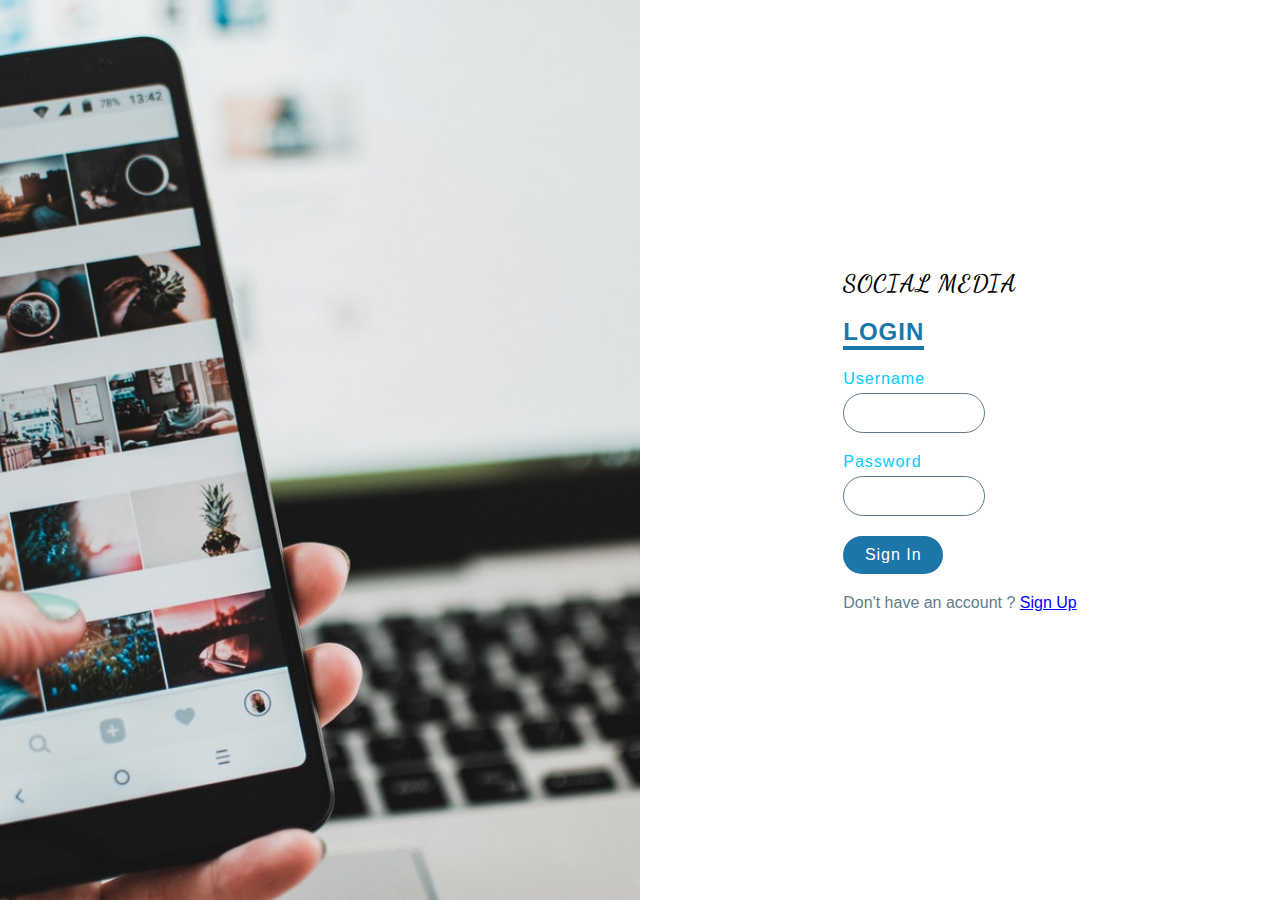
<file: index.html>
<!DOCTYPE html>
<html lang="en">
<head>
    <meta charset="UTF-8">
    <meta http-equiv="X-UA-Compatible" content="IE=edge">
    <meta name="viewport" content="width=device-width, initial-scale=1.0">
    <link rel="stylesheet" href="index.css">
    <link rel="preconnect" href="https://fonts.gstatic.com">
    <link href="https://fonts.googleapis.com/css2?family=Dancing+Script:wght@700&display=swap" rel="stylesheet">

    <title>Sign In</title>
</head>
<body>
    <section>
        <div class="imggbox">
            <img  src="bg1.jpg" >
        </div>
        
        <div class="content">
            <div class="form">
                <h1>Social media </h1>
                <h2>Login</h2>
                <form>
                    <div class="inputbox">
                        <span>Username </span>
                        <input type="text" name ="">
                    </div>
                    <div class="inputbox">
                        <span>Password </span>
                        <input type="password" name ="">
                    </div>
                    <!-- <div class="remember">
                        <label><input type="checkbox">Remember me </label>
                    </div> -->
                    <div class="inputbox">
                        <input type="submit"  value ="Sign In"name ="">
                    </div>
                    <div class="inputbox">
                        <p>Don't have an account ? <a href="#"> Sign Up</a>  </p>
                    </div>
                </form>
            </div>
        </div>
    </section>
    
</body>
</html>
</file>
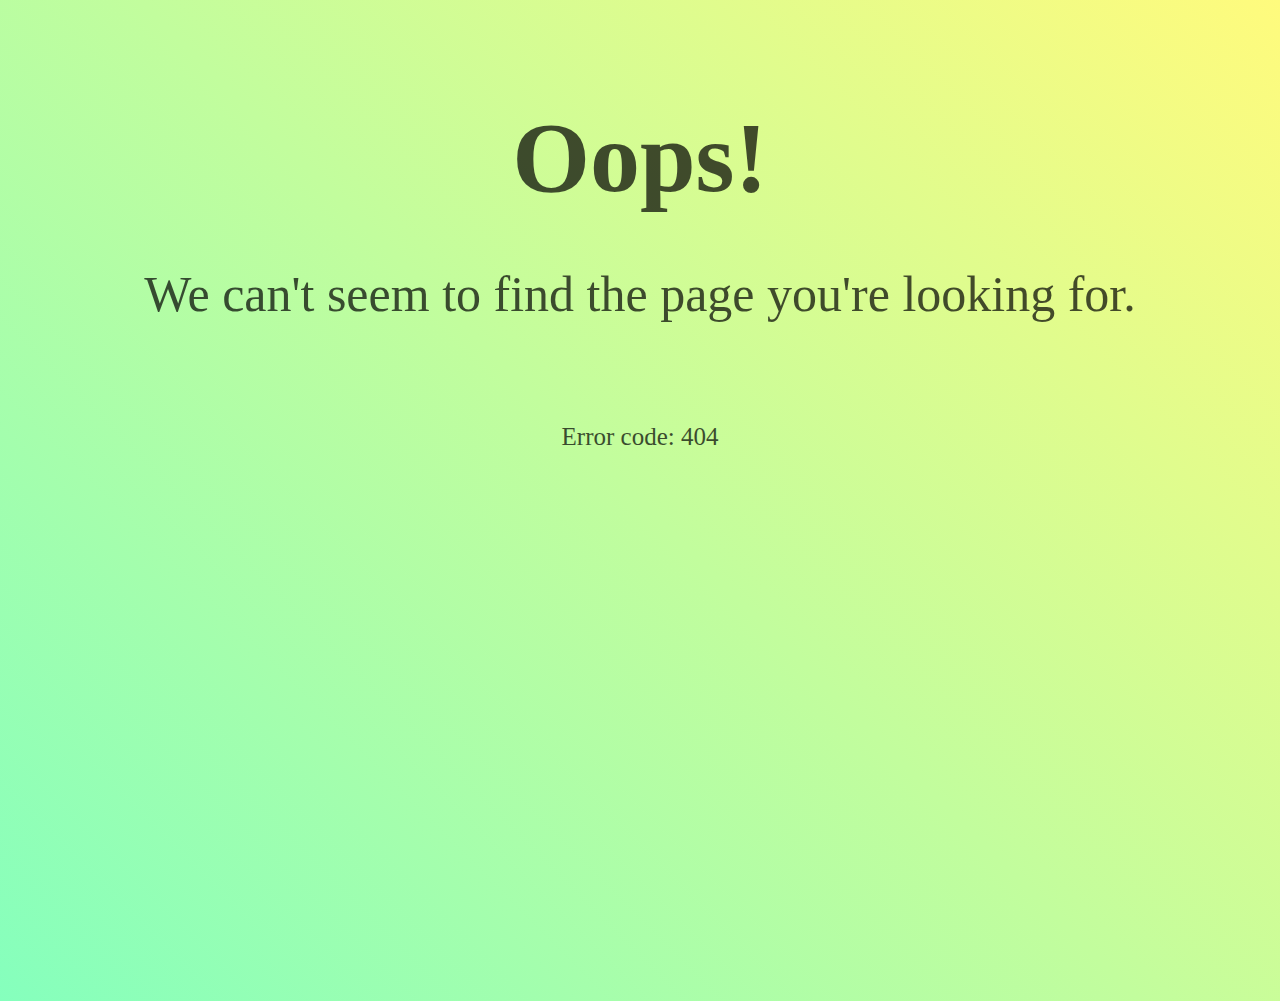
<file: error404.html>
<!DOCTYPE html>
<html lang="en">
<head>
    <meta charset="UTF-8">
    <meta http-equiv="X-UA-Compatible" content="IE=edge">
    <meta name="viewport" content="width=device-width, initial-scale=1.0">
    <link rel="stylesheet" href="error404.css">
    <title>error404</title>
</head>
<body>
    <div class="content">
        <div class="c1">Oops!</div>
        <div class="c2">We can't seem to find the page you're looking for.</div>
        <div class="c3">Error code: 404</div>
    </div>
</body>
</html>
</file>
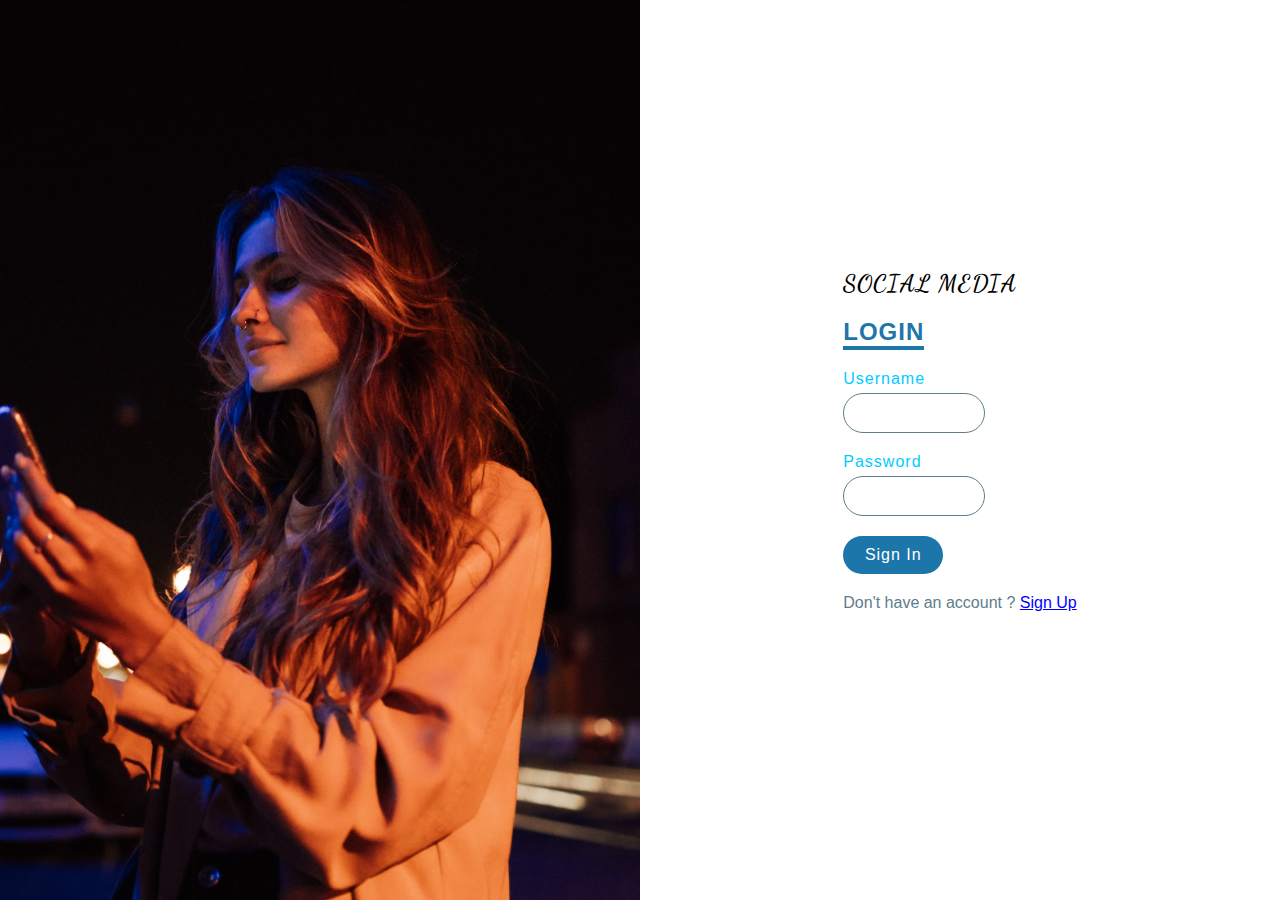
<file: index1.html>
<!DOCTYPE html>
<html lang="en">
<head>
    <meta charset="UTF-8">
    <meta http-equiv="X-UA-Compatible" content="IE=edge">
    <meta name="viewport" content="width=device-width, initial-scale=1.0">
    <link rel="stylesheet" href="index1.css">
    <link rel="preconnect" href="https://fonts.gstatic.com">
    <link href="https://fonts.googleapis.com/css2?family=Dancing+Script:wght@700&display=swap" rel="stylesheet">

    <title>Sign In</title>
</head>
<body>
    <section>
        <div class="imggbox">
            <img  src="bg2.jpg" >
        </div>
        
        <div class="content">
            <div class="form">
                <h1>Social media </h1>
                <h2>Login</h2>
                <form>
                    <div class="inputbox">
                        <span>Username </span>
                        <input type="text" name ="">
                    </div>
                    <div class="inputbox">
                        <span>Password </span>
                        <input type="password" name ="">
                    </div>
                    <!-- <div class="remember">
                        <label><input type="checkbox">Remember me </label>
                    </div> -->
                    <div class="inputbox">
                        <input type="submit"  value ="Sign In"name ="">
                    </div>
                    <div class="inputbox">
                        <p>Don't have an account ? <a href="#"> Sign Up</a>  </p>
                    </div>
                </form>
            </div>
        </div>
    </section>
    
</body>
</html>
</file>
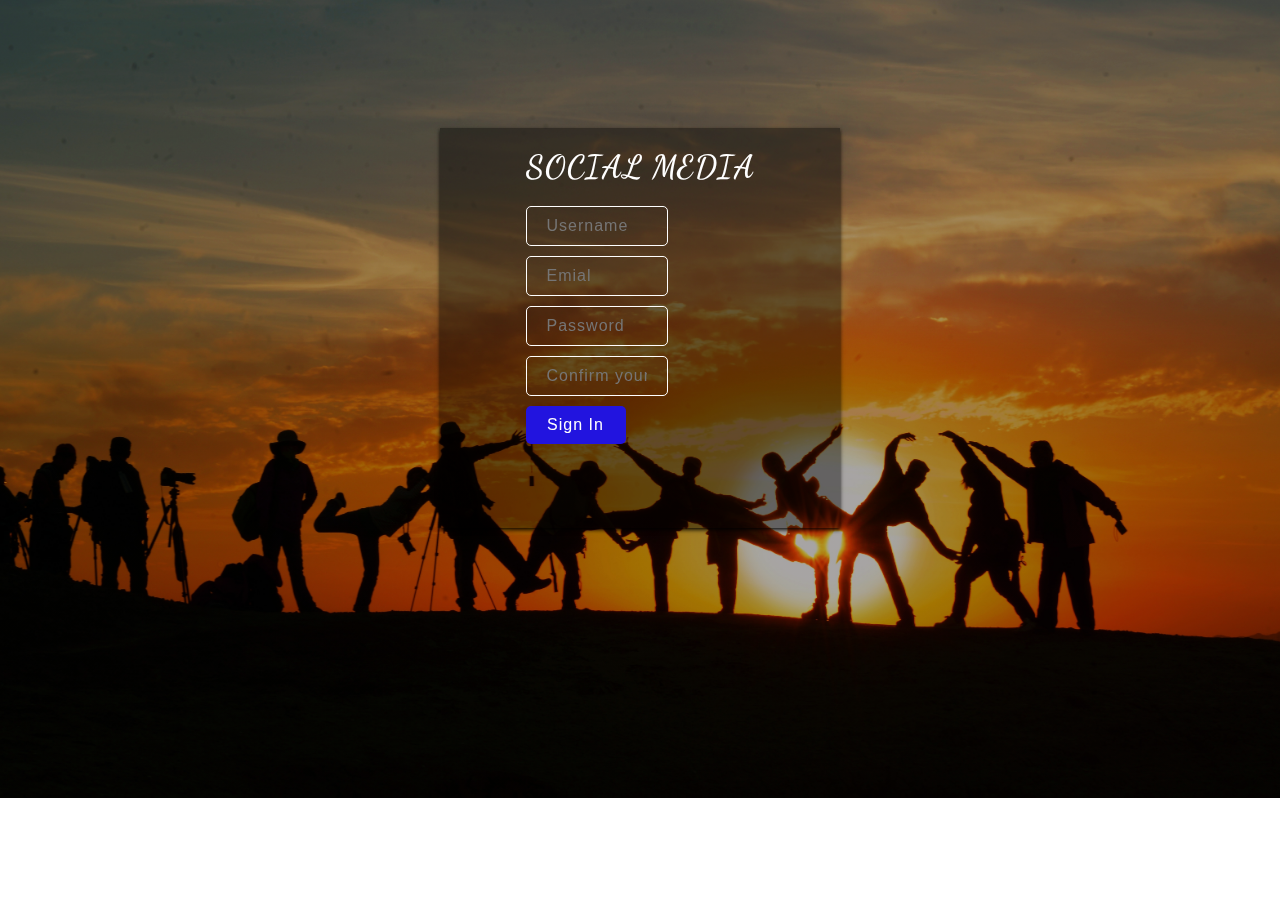
<file: index2.html>
<!DOCTYPE html>
<html lang="en">
<head>
    <meta charset="UTF-8">
    <meta http-equiv="X-UA-Compatible" content="IE=edge">
    <meta name="viewport" content="width=device-width, initial-scale=1.0">
    <link rel="stylesheet" href="index2.css">
    <link rel="preconnect" href="https://fonts.gstatic.com">
    <link href="https://fonts.googleapis.com/css2?family=Dancing+Script:wght@700&display=swap" rel="stylesheet">
    <title>Sign Up </title>
</head>
<body>
  
    <div class="container">
        <div class="form">
            <h1>Social media </h1>
            <form>
                <div class="inputbx">
                    <input type ="name"  placeholder="Username">
                </div>
                <div class="inputbx">
                    <input type ="email"  placeholder="Emial">
                </div>
                <div class="inputbx">
                    <input type ="password"  placeholder="Password">
                </div>
                <div class="inputbx">
                    <input type ="password"  placeholder="Confirm your Password">
                </div>
                <div class="inputbox">
                    <input type="submit"  value ="Sign In"name ="">
                </div>
            </form>
            
            </div>
    </div>

    
</body>
</html>
</file>
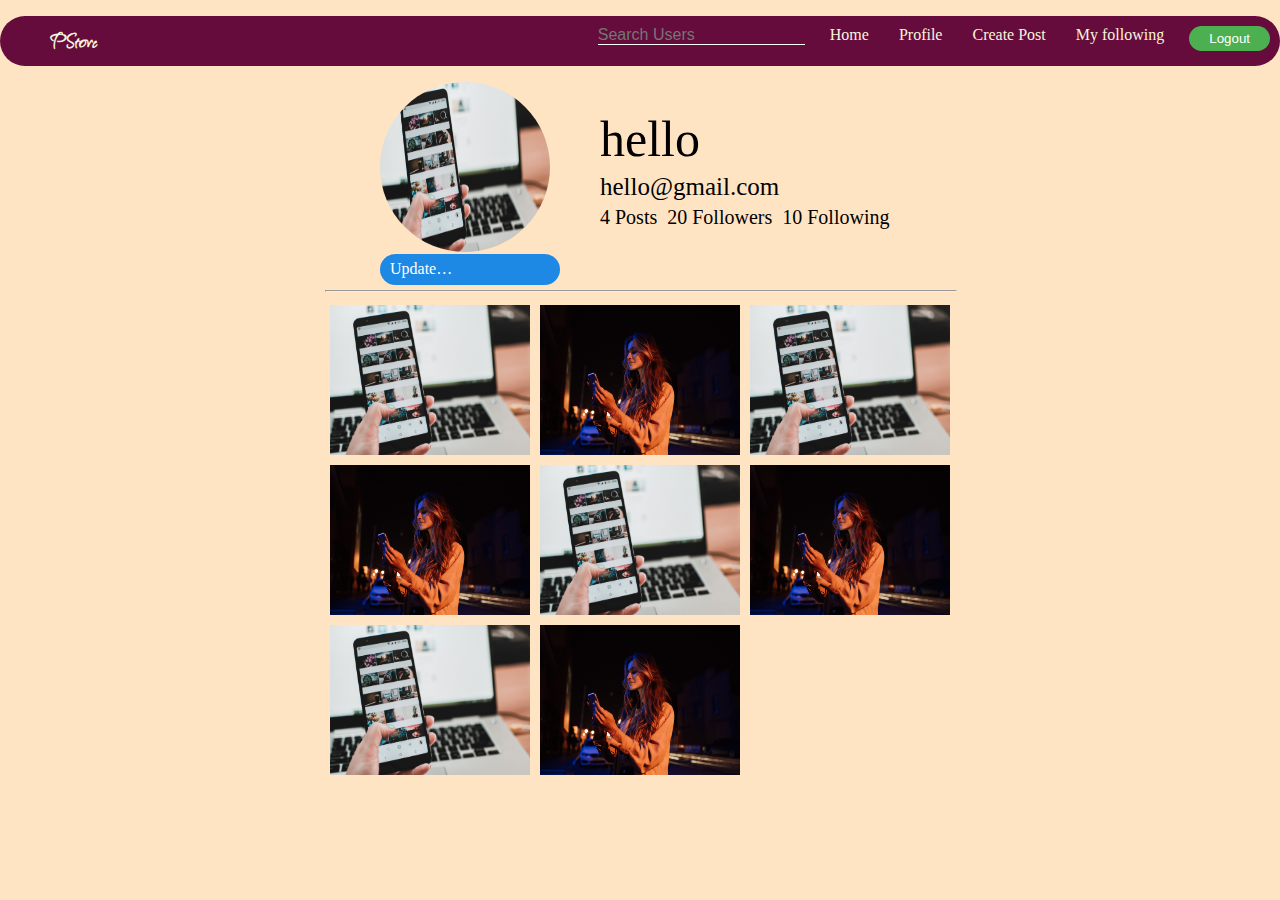
<file: profile.html>
<!DOCTYPE html>
<html lang="en">
<head>
    <meta charset="UTF-8">
    <meta http-equiv="X-UA-Compatible" content="IE=edge">
    <meta name="viewport" content="width=device-width, initial-scale=1.0">
    <link rel="stylesheet" href="index4.css">
    <link rel="stylesheet" href="index5.css">
    <link rel="preconnect" href="https://fonts.googleapis.com">
    <link rel="preconnect" href="https://fonts.gstatic.com" crossorigin>
    <link href="https://fonts.googleapis.com/css2?family=Dancing+Script&display=swap" rel="stylesheet">
    <link href="https://fonts.googleapis.com/css2?family=Dancing+Script&family=Fuggles&display=swap" rel="stylesheet">
    <title>Profile</title>
</head>
<body>
    <nav>
        <div class="navbar">
            <ul>
                <div class="first">
                    <li>PStore</li>
                </div>
                <div class="sec">
                    <li><input class="Search" type="text" placeholder="Search Users" value=""></li>
                    <li class="c1 h"><a href="">Home</a></li>
                    <li class="c2 h"><a href="">Profile</a></li>
                    <li class="c3 h"><a href="">Create Post</a></li>
                    <li class="c4 h"><a href="">My following</a></li>
                    <li><button>Logout</button></li>
                </div>
        </div>
</ul>
</div>
</nav>
<div class="main">
    <div class="content">
    <div class="container">
        <div class="profile">
        <img src="bg1.jpg" alt="" class="profile_pic"></div>
        <div class="user_info">
        <div class="username space">hello</div>
        <div class="user_email_id space">hello@gmail.com</div>
        <div class="follower_following_posts space">
            <div class="post">4 Posts</div>
            <div class="followers followers_following">20 Followers</div>
            <div class="following followers_following">10 Following</div>
        </div></div>
        <div class="btn #64b5f6 blue darken-1"><span>Update</span><input type="file"></div>
    </div><hr>
    <div class="grid">
        <div class="post1 grid_items"><img src="bg1.jpg" alt="" class="post1 posts"></div>
        <div class="post2 grid_items"><img src="bg2.jpg" alt="" class="post2 posts"></div>
        <div class="post1 grid_items"><img src="bg1.jpg" alt="" class="post1 posts"></div>
        <div class="post2 grid_items"><img src="bg2.jpg" alt="" class="post2 posts"></div>
        <div class="post1 grid_items"><img src="bg1.jpg" alt="" class="post1 posts"></div>
        <div class="post2 grid_items"><img src="bg2.jpg" alt="" class="post2 posts"></div>
        <div class="post1 grid_items"><img src="bg1.jpg" alt="" class="post1 posts"></div>
        <div class="post2 grid_items"><img src="bg2.jpg" alt="" class="post2 posts"></div>
    </div>
</div></div>

</body>
</html>
</file>
<file: index.css>
* {
  margin: 0;
  padding: 0;
  font-family: sans-serif;
}


section {
  position: absolute;
  width: 100%;
  height: 100vh;
  display: flex;
}

.imggbox {
  position: relative;
  width: 100%;
  height: 100%;
}

.imggbox ::before {
    content: "";
    position: absolute;
    top: 0;
    left: 0;
    width: 100%;
    height: 100%;
    background: linear-gradient(225deg, #e25e8a, #1303f4);
    z-index: 1;
    mix-blend-mode: screen;
  }

.imggbox img {
  position: absolute;
  top: 0;
  left: 0;
  width: 100%;
  height: 100%;
  object-fit: cover;
}

.heading{
    display: flex;
   position: absolute;

   
    padding: 45px 30px;
}
.content {
  display: flex;
  width: 100%;
  height: 100vh;
  justify-content: center;
  align-items: center;
}


.from 
{
  width: 50%;
}
h1{
    color: black;
    font-weight: 600;
    font-size: 1.5em;
    text-transform: uppercase;
    margin-bottom: 20px;
    border-bottom: 4px; 
    font-family: 'Dancing Script', cursive;
    font-weight: 1200;
    display: block;
    letter-spacing: 1px;

}
h2
{
  color: #1d76aa;
  font-weight: 600;
  font-size: 1.5em;
  text-transform: uppercase;
  margin-bottom: 20px;
  border-bottom: 4px solid ;
  display: inline-block;
  letter-spacing: 1px;
}

.inputbox {
  margin-bottom: 20px;
}

span{
    font-size: 16px;
    margin-bottom: 5px;
    display: block;
    color: rgb(0, 204, 255);
    font-weight: 300;
    font-size: 16px;
    letter-spacing: 1px;
}

input{
    display: block;
    width: 100px;
    padding: 10px 20px;
    margin-bottom: 5px;
    outline: none;
    font-weight: 400;
    border: 1px solid #607d8b;
    font-size: 16px;
    letter-spacing: 1px;
    color :#607d8b;
    border-radius: 30px; 
    background : transparent;
}

input[ type="submit"]{
    background : #1d76aa;
    color: #fff;
    outline: none;
    border: none;
    cursor: pointer;
}

input[ type="submit"] :hover{
    background : #ecb4c0;
}


/* .remember{
    margin-bottom: 10px;
    color: #607d8b;
    font-weight: 400; 
    font-size: 14px;
} */

p{
    color: #607d8b;
}

a{
    color: blue;
}
</file>
<file: error404.css>
body{
    
    background-color: #85FFBD;
background-image: linear-gradient(45deg, #85FFBD 0%, #FFFB7D 100%);

    opacity: 0.7;
}
.content{
    text-align: center;
    margin-top: 100px;
    
    margin-bottom: 500px;
    
}
.c2{
    color: black;
    font-size: 50px;
    padding-top: 50px;
    padding-bottom: 50px;

}
.c1{
    font-size: 100px;;
    font-weight: bold;
    font-style: normal;
}
.c3{
    font-size: 25px;
    padding-top: 50px;
    padding-bottom: 50px;

}
</file>
<file: index1.css>
* {
  margin: 0;
  padding: 0;
  font-family: sans-serif;
}


section {
  position: absolute;
  width: 100%;
  height: 100vh;
  display: flex;
}

.imggbox {
  position: relative;
  width: 100%;
  height: 100%;
}

.imggbox ::before {
    content: "";
    position: absolute;
    top: 0;
    left: 0;
    width: 100%;
    height: 100%;
    background: linear-gradient(225deg, #e25e8a, #1303f4);
    z-index: 1;
    mix-blend-mode: screen;
  }

.imggbox img {
  position: absolute;
  top: 0;
  left: 0;
  width: 100%;
  height: 100%;
  object-fit: cover;
}

.heading{
    display: flex;
   position: absolute;

   
    padding: 45px 30px;
}
.content {
  display: flex;
  width: 100%;
  height: 100vh;
  justify-content: center;
  align-items: center;
}


.from 
{
  width: 50%;
}
h1{
    color: black;
    font-weight: 600;
    font-size: 1.5em;
    text-transform: uppercase;
    margin-bottom: 20px;
    border-bottom: 4px; 
    font-family: 'Dancing Script', cursive;
    font-weight: 1200;
    display: block;
    letter-spacing: 1px;

}
h2
{
  color: #1d76aa;
  font-weight: 600;
  font-size: 1.5em;
  text-transform: uppercase;
  margin-bottom: 20px;
  border-bottom: 4px solid ;
  display: inline-block;
  letter-spacing: 1px;
}

.inputbox {
  margin-bottom: 20px;
}

span{
    font-size: 16px;
    margin-bottom: 5px;
    display: block;
    color: rgb(0, 204, 255);
    font-weight: 300;
    font-size: 16px;
    letter-spacing: 1px;
}

input{
    display: block;
    width: 100px;
    padding: 10px 20px;
    margin-bottom: 5px;
    outline: none;
    font-weight: 400;
    border: 1px solid #607d8b;
    font-size: 16px;
    letter-spacing: 1px;
    color :#607d8b;
    border-radius: 30px; 
    background : transparent;
}

input[ type="submit"]{
    background : #1d76aa;
    color: #fff;
    outline: none;
    border: none;
    cursor: pointer;
}

input[ type="submit"] :hover{
    background : #ecb4c0;
}


/* .remember{
    margin-bottom: 10px;
    color: #607d8b;
    font-weight: 400; 
    font-size: 14px;
} */

p{
    color: #607d8b;
}

a{
    color: blue;
}
</file>
<file: index2.css>
* {
    margin: 0;
    padding: 0;
    font-family: sans-serif;
    color: white;
}

body{
    background-image: linear-gradient(rgba(0 ,0 ,0 ,0.3), rgba(0 ,0 ,0 ,0.3)) , url(bg3.jpg);
    background-repeat: no-repeat ;
    height : 670px;
    background-position : center;
    backface-visibility: hidden;
    background-size:cover ;
}
  
.container{
    text-align: center;
      display: flex;
      position: relative;
      margin: 10% auto;
      height: 400px;
      width: 400px;
      background : rgba(0, 0 , 0 ,0.4);
      box-shadow: 0 2px 4px rgba(0, 0 , 0 ,0.9) ;
      justify-content: center;      
  }

  h1
  {
    display: inline;
    color: white;
    font-weight: 600;
    text-transform: uppercase;
    margin-top: 20px;
    margin-bottom: 20px;
    border-bottom: 4px; 
    font-family: 'Dancing Script', cursive;
    font-weight: 1200;
    display: block;
    letter-spacing: 1px;
    justify-content: center;
    align-items: center;

}

form{
    width: 50%;
    height: 450px;
    justify-content: center;
    align: center;
}

.inputbox{
    margin-bottom: 20px;
    font-size: 16px;
    margin-bottom: 5px;
    display: block;
    color: rgb(0, 204, 255);
    font-weight: 300;
    font-size: 16px;
    letter-spacing: 1px;
  }

  input{
    display: block;
    width: 100px;
    padding: 10px 20px;
    margin-bottom: 10px;
    outline: none;
    font-weight: 400;
    border: 1px solid white;
    font-size: 16px;
    letter-spacing: 1px;
    color :white;
    border-radius: 5px; 
    background : transparent;
}


  input[ type="submit"]{
    background : #2214df;
    color: white;
    outline: none;
    border: none;
    cursor: pointer;
}

input[ type="submit"] :hover{
    background : #ecb4c0;
}
</file>
<file: index4.css>
body{
    margin: 0px;
}
.navbar{
    background-color: rgb(102, 12, 61);
    margin: 0px;
    border-radius: 30px;
    
}

.navbar ul{
    overflow: auto;
}

.navbar li{
    color: beige;
    float: left;
    list-style: none;
    margin: 10px 10px;
}

.navbar li a{
    color: beige;
    text-decoration: none;
    list-style: none;
    padding: 15px 5px;
}
.first{
    
    font-family: 'Dancing Script', cursive;
    font-family: 'Fuggles', cursive;
    font-size: 25px;
    font-weight: bold;
}
.sec{
    float: right;
}
.c6{
    float: right;
}
.Search{
    
    background-color: transparent;
    border: none;
    border-bottom: 1px solid #ffffff;
    border-radius: 0;
    outline: none;
    width: 100%;
    font-size: 16px;
    margin: 0 0 8px 0;
    padding: 0;
    
}
li a:hover {
    background-color: rgb(233, 147, 147);
  }
button{
    background-color: #4CAF50;  
  border: none;
  color: white;
  padding: 5px 20px;
  text-align: center;
  text-decoration: none;
  display: inline-block;
  border-radius: 30px;
  
}

button:hover{
    box-shadow: 0 12px 16px 0 rgba(0,0,0,0.24), 0 17px 50px 0 rgba(0,0,0,0.19);
    background-color: coral;
}
</file>
<file: index5.css>
body{
    background-color: bisque;
}
.main{
    display: flex;
    flex-direction: row;
    justify-content: center;
    align-items: center;
}
.container{
    width: 600px;
    height: 200px;
    display: flex;
    flex-direction: row;
    justify-content: space-evenly;
    align-items: center;
    display: grid;
    grid-template-columns: repeat(2,auto);
}
.profile_pic{
    width: 170px;
    height: 170px;
    border-radius: 100px;
}
.follower_following_posts{
    width: 300px;
    font-size: 20px;
    display: flex;
    flex-direction: row;
    align-items: center;
}
.followers_following{
    margin: 0px 0px 0px 10px;
}
.username{
    font-size: 50px;
    
}
.user_email_id{
    font-size: 25px;
}
.space{
    margin-top: 5px;
    margin-bottom: 5px;
}
 .btn{
    /* appearance: none; */
    /* background-color: initial; */
    /* cursor: default; */
    /* align-items: baseline; */
    /* color: inherit; */
    text-overflow: ellipsis;
    white-space: pre;
    /* text-align: start !important; */
    /* padding: initial; */
    /* border: initial; */
    overflow: hidden !important;
    /* float:left; */
    /* overflow: visible; */
    /* font-family: -apple-system,BlinkMacSystemFont,"Segoe UI",Roboto,Oxygen-Sans,Ubuntu,Cantarell,"Helvetica Neue",sans-serif; */
    /* line-height: 1.15; */
    /* height: 3rem; */
    /* line-height: 3rem; */
    /* border-radius: 30px; */
    /* transition-duration: .5s; */
    /* opacity: .9; */
    /* text-decoration: none; */
    color: #fff;
    /* background-color: #26a69a; */
    /* text-align: center; */
    /* letter-spacing: .5px; */
    /* -webkit-transition: background-color .2s ease-out;
    transition: background-color .2s ease-out; */
    cursor: pointer;
    /* font-size: 14px; */
    /* outline: 0; */
    /* border: none; */
    border-radius: 30px;
    /* display: inline-block; */
    /* height: 36px; */
    /* line-height: 36px; */
    padding: 5px 10px;
    /* margin-bottom: 3px; */
    /* text-transform: uppercase; */
    /* vertical-align: middle; */
    /* -webkit-tap-highlight-color: transparent; */
    width: 160px;
}
.blue.darken-1 {
    background-color: #1E88E5 !important;
}
hr{
    width: 100%;
}
.content{
    display: flex;
    flex-direction: column;
    justify-content: center;
    align-items: center;
}
.grid{
    display: flex;
    justify-content: space-evenly;
    /* align-items: center; */
    display: grid;
    /* grid-template-columns: 100px 100px auto; */
    grid-template-columns: repeat(3,auto);

}
.grid_items{
    /* margin: 3px 3px 3px 3px; */
    display: flex;
    justify-content: space-evenly;
    align-items: center;
    width: 210px;
    height: 160px;
}
.posts{
    width: 200px;
    height: 150px;
}
@media screen and (max-width: 480px){
    .profile_pic{
        width: 125px;
        height: 125px;
        border-radius: 100px;
    }
    .username{
        font-size: 40px;
        
    }
    .user_email_id{
        font-size: 15px;
    }
    .follower_following_posts{
        width: 200px;
        font-size: 12px;
        display: flex;
        flex-direction: row;
        align-items: center;
    } 
    .container{
        width: 600px;
        height: 200px;
        display: flex;
        flex-direction: row;
        justify-content: space-evenly;
        align-items: center;
        display: grid;
    grid-template-columns: repeat(2,auto);
    }
    hr{
        width: 90%;
    }
    .content{
        display: flex;
        flex-direction: column;
        justify-content: center;
        align-items: center;
    }
    .grid{
        display: flex;
        justify-content: space-evenly;
        /* align-items: center; */
        display: grid;
        /* grid-template-columns: 100px 100px auto; */
        grid-template-columns: repeat(3,auto);
    
    }
    .grid_items{
        /* margin: 3px 3px 3px 3px; */
        display: flex;
        justify-content: space-evenly;
        align-items: center;
        width: 190px;
        height: 160px;
        /* margin-right: 2px; */
    }
    .posts{
        width: 180px;
        height: 150px;
    }
    
}
</file>
